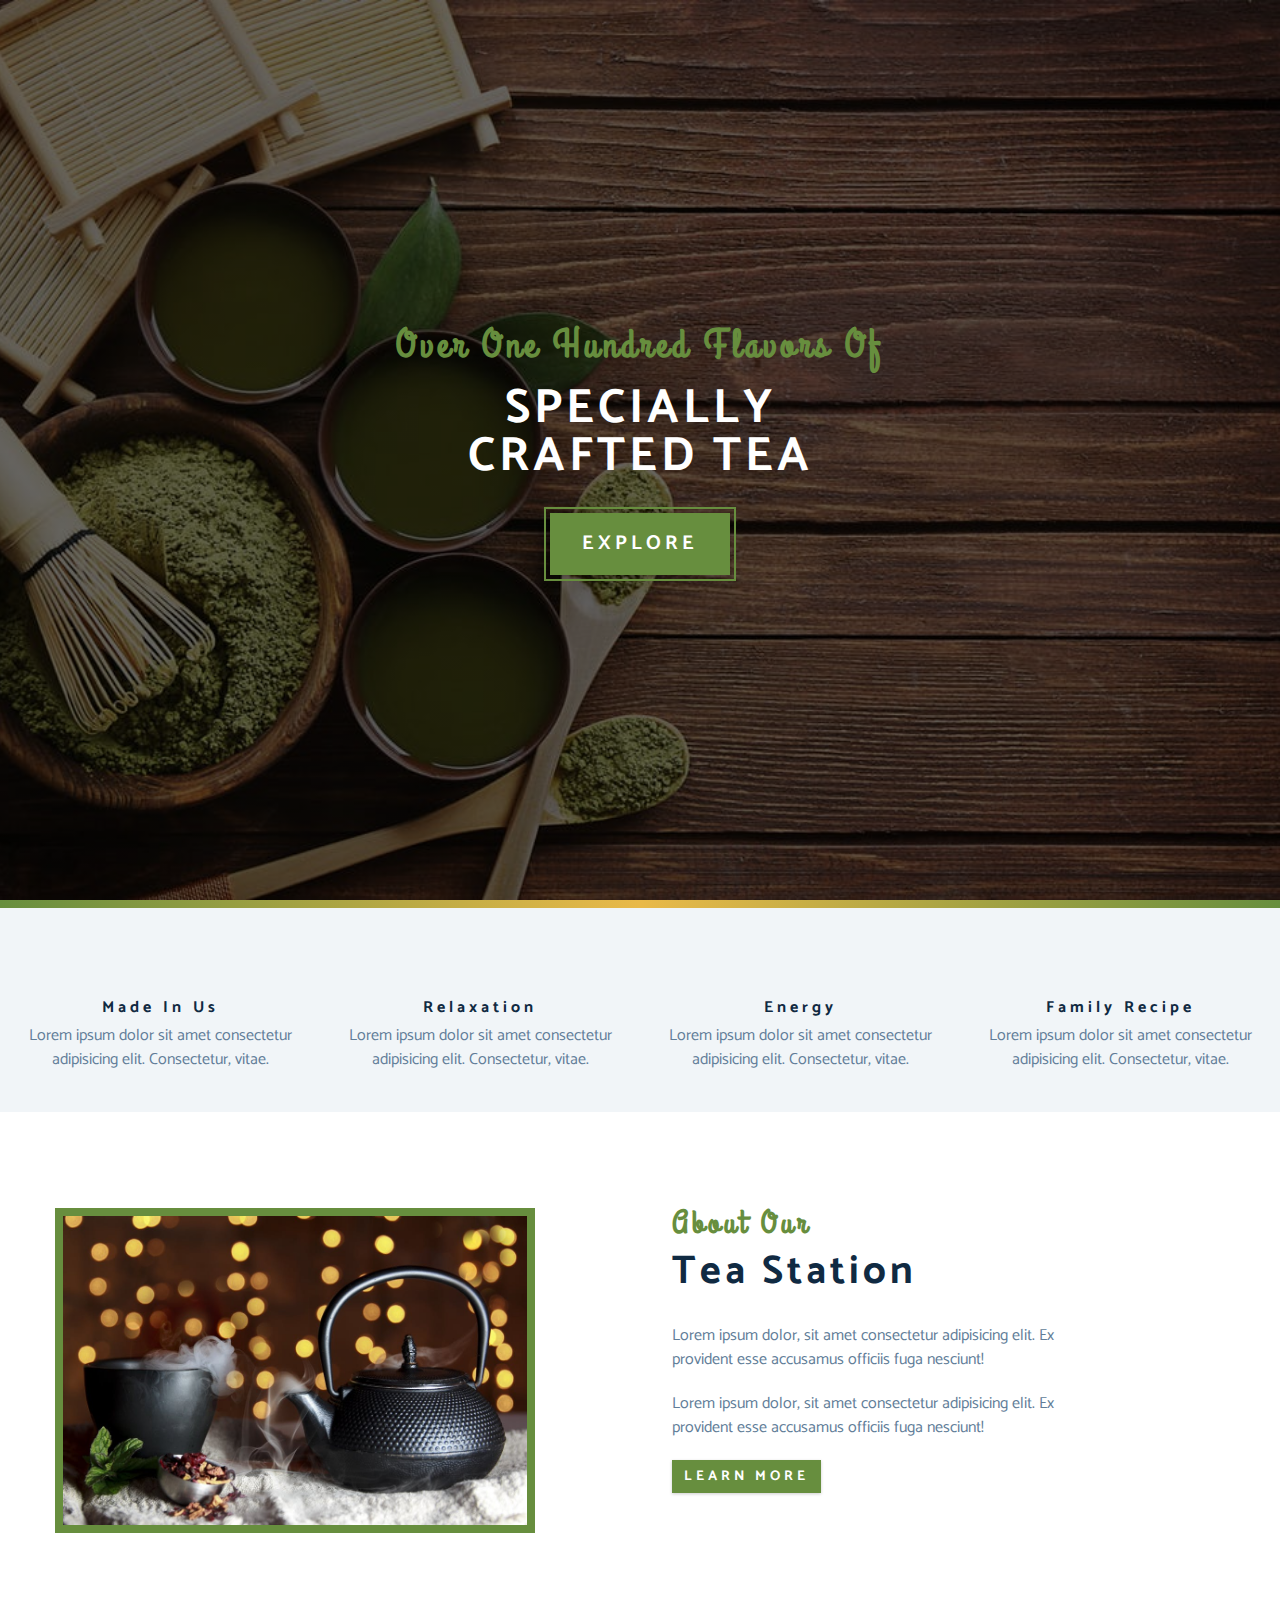
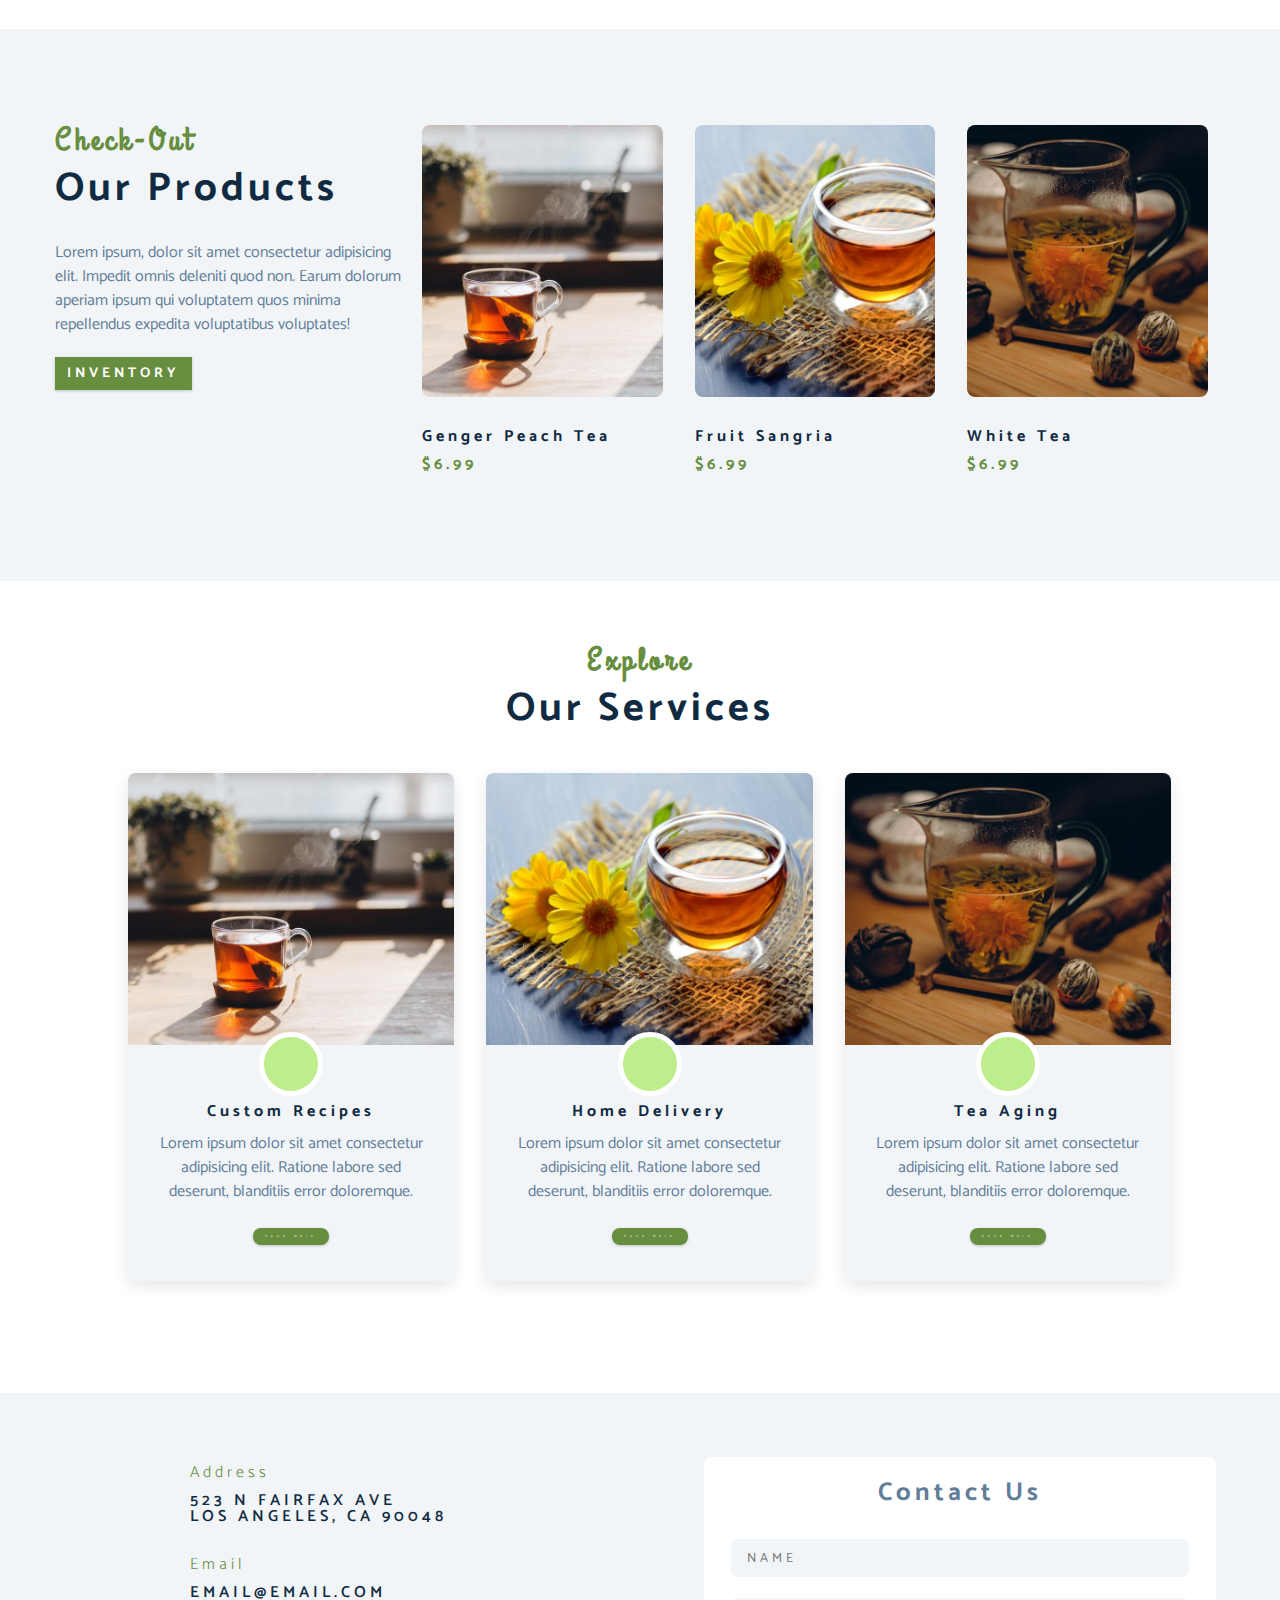
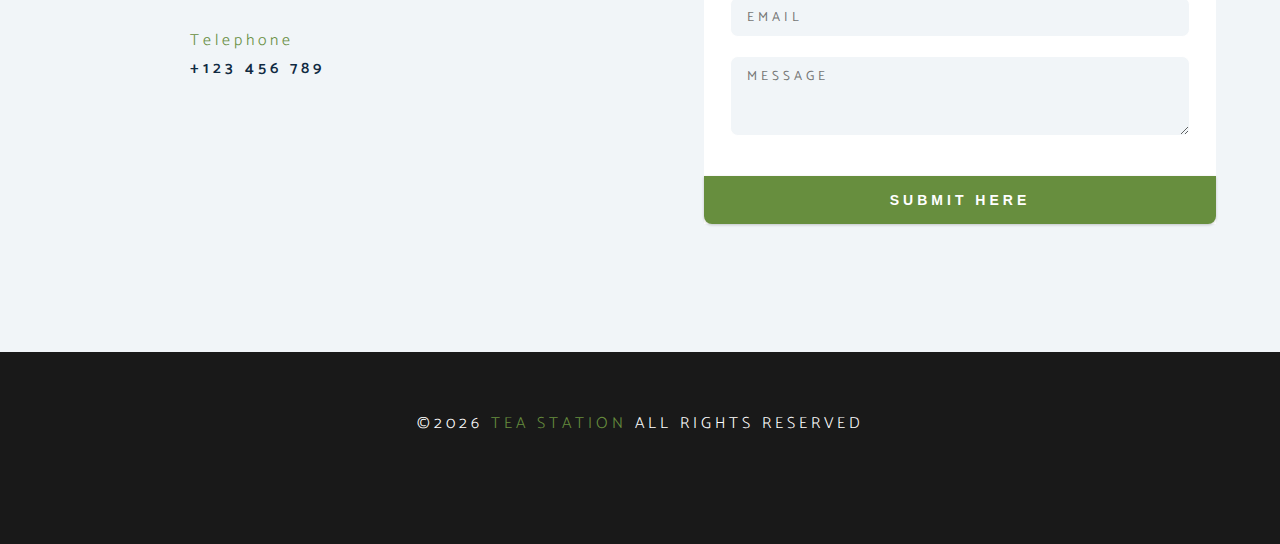
<file: index.html>
<!DOCTYPE html>
<html lang="en">
  <head>
    <meta charset="UTF-8" />
    <meta http-equiv="X-UA-Compatible" content="IE=edge" />
    <meta name="viewport" content="width=device-width, initial-scale=1.0" />
    <title>Tea Station Project || Home</title>
    <link
      rel="stylesheet"
      href="https://cdnjs.cloudflare.com/ajax/libs/font-awesome/6.1.1/css/all.min.css"
      integrity="sha512-KfkfwYDsLkIlwQp6LFnl8zNdLGxu9YAA1QvwINks4PhcElQSvqcyVLLD9aMhXd13uQjoXtEKNosOWaZqXgel0g=="
      crossorigin="anonymous"
      referrerpolicy="no-referrer"
    />
    <link rel="stylesheet" href="./css/improve.css" />
  </head>
  <body>
    <!-- navbar -->
    <div class="navbar">
      <button class="nav-btn" id="nav-btn">
        <i class="fas fa-bars"></i>
      </button>
    </div>

    <nav class="nav-lists" id="nav-lists">
      <div class="close-btn-container">
        <button class="close-btn" id="close-btn">
          <i class="fas fa-times"></i>
        </button>
      </div>
      <ul class="nav-content">
        <li><a href="index.html" class="nav-item">home</a></li>
        <li>
          <a href="skills.html" class="nav-item">skills</a>
        </li>
        <li><a href="about.html" class="nav-item">about</a></li>
        <li><a href="products.html" class="nav-item">products</a></li>
      </ul>
    </nav>

    <!-- end of navbar -->

    <!-- header -->
    <header class="header">
      <div class="banner">
        <h2>Over one hundred flavors of</h2>
        <h1>
          specially <br />
          crafted tea
        </h1>
        <a href="skills.html" class="btn banner-btn">explore</a>
      </div>
    </header>
    <!-- end of header -->

    <!-- Content-divider  -->
    <div class="content-divider"></div>

    <!-- skills section -->
    <section class="skills clearfix">
      <div class="skills-content">
        <!-- single skill -->
        <article class="skill">
          <span class="icon">
            <i class="fa-solid fa-mug-hot"></i>
          </span>
          <h4 class="title skill-title">made in us</h4>
          <p class="skill-text">
            Lorem ipsum dolor sit amet consectetur adipisicing elit.
            Consectetur, vitae.
          </p>
        </article>
        <!-- end of single skill -->
        <!-- single skill -->
        <article class="skill">
          <span class="icon">
            <i class="fa-solid fa-champagne-glasses"></i>
          </span>
          <h4 class="title skill-title">relaxation</h4>
          <p class="skill-text">
            Lorem ipsum dolor sit amet consectetur adipisicing elit.
            Consectetur, vitae.
          </p>
        </article>
        <!-- end of single skill -->
        <!-- single skill -->
        <article class="skill">
          <span class="icon">
            <i class="fas fa-bomb"></i>
          </span>
          <h4 class="title skill-title">energy</h4>
          <p class="skill-text">
            Lorem ipsum dolor sit amet consectetur adipisicing elit.
            Consectetur, vitae.
          </p>
        </article>
        <!-- end of single skill -->
        <!-- single skill -->
        <article class="skill">
          <span class="icon">
            <i class="fas fa-mortar-pestle"></i>
          </span>
          <h4 class="title skill-title">family recipe</h4>
          <p class="skill-text">
            Lorem ipsum dolor sit amet consectetur adipisicing elit.
            Consectetur, vitae.
          </p>
        </article>
        <!-- end of single skill -->
      </div>
    </section>
    <!-- end of skills section -->
    <!-- <h1>Hello world</h1> -->

    <!-- about section -->
    <section>
      <div class="section-center clearfix">
        <!-- about-img -->
        <article class="about-img">
          <div class="about-picture-container">
            <img
              src="./images/about-bcg.jpeg"
              alt="tea kettle"
              class="about-picture"
            />
          </div>
        </article>

        <!-- about-info -->
        <article class="about-info">
          <!-- section title -->
          <div class="section-title">
            <h3>about our</h3>
            <h2>tea station</h2>
          </div>
          <!-- end of section title -->
          <p class="about-text">
            Lorem ipsum dolor, sit amet consectetur adipisicing elit. Ex
            provident esse accusamus officiis fuga nesciunt!
          </p>
          <p class="about-text">
            Lorem ipsum dolor, sit amet consectetur adipisicing elit. Ex
            provident esse accusamus officiis fuga nesciunt!
          </p>
          <a href="about.html" class="btn about-btn">learn more</a>
        </article>
      </div>
    </section>
    <!-- end of about section -->

    <!-- <h1>hello world</h1> -->

    <!-- products -->
    <section class="products">
      <div class="section-center clearfix">
        <!-- products info -->
        <article class="products-info">
          <!-- section title -->
          <div class="section-title">
            <h3>check-out</h3>
            <h2>our products</h2>
          </div>
          <!-- end of section title -->
          <p class="product-text">
            Lorem ipsum, dolor sit amet consectetur adipisicing elit. Impedit
            omnis deleniti quod non. Earum dolorum aperiam ipsum qui voluptatem
            quos minima repellendus expedita voluptatibus voluptates!
          </p>

          <a href="products.html" class="btn">inventory</a>
        </article>

        <!-- end of products info -->

        <!-- products inventory -->
        <article class="products-inventory clearfix">
          <!-- single product -->
          <div class="product">
            <img
              src="./images/product-1.jpeg"
              alt="single product"
              class="product-img"
            />
            <h4 class="product-title">genger peach tea</h4>
            <h4 class="product-price">$6.99</h4>
          </div>
          <!-- end of single product -->

          <!-- single product -->
          <div class="product">
            <img
              src="./images/product-2.jpeg"
              alt="single product"
              class="product-img"
            />
            <h4 class="product-title">fruit sangria</h4>
            <h4 class="product-price">$6.99</h4>
          </div>
          <!-- end of single product -->

          <!-- single product -->
          <div class="product">
            <img
              src="./images/product-3.jpeg"
              alt="single product"
              class="product-img"
            />
            <h4 class="product-title">white tea</h4>
            <h4 class="product-price">$6.99</h4>
            <!-- end of single product -->
          </div>
        </article>
        <!-- end of products inventory -->
      </div>
    </section>
    <!-- end of products -->

    <!-- services -->
    <section class="services clearfix">
      <article class="services-title">
        <h3>explore</h3>
        <h2>our services</h2>
      </article>

      <!-- single service -->
      <!-- 此处与示例代码有所不同 -->
      <article class="service clearfix">
        <div class="service-img">
          <img src="./images/product-1.jpeg" alt="" class="service-picture" />
        </div>
        <div class="icons">
          <span class="service-icon"><i class="fas fa-mortar-pestle"></i></span>
        </div>
        <div class="service-info">
          <h4 class="title">custom recipes</h4>
          <p class="service-text">
            Lorem ipsum dolor sit amet consectetur adipisicing elit. Ratione
            labore sed deserunt, blanditiis error doloremque.
          </p>
          <a href="products.html" class="btn service-btn">read more</a>
        </div>
      </article>
      <!-- end of single service -->

      <!-- single service -->
      <article class="service">
        <div class="service-img">
          <img
            src="./images/product-2.jpeg"
            alt="single service"
            class="service-picture"
          />
        </div>
        <div class="icons">
          <span class="service-icon"><i class="fas fa-home fa-fw"></i></span>
        </div>
        <div class="service-info">
          <h4 class="title">home delivery</h4>
          <p class="service-text">
            Lorem ipsum dolor sit amet consectetur adipisicing elit. Ratione
            labore sed deserunt, blanditiis error doloremque.
          </p>
          <a href="products.html" class="btn service-btn">read more</a>
        </div>
      </article>
      <!-- end of single service -->

      <!-- single service -->
      <article class="service">
        <div class="service-img">
          <img src="./images/product-3.jpeg" alt="" class="service-picture" />
        </div>
        <div class="icons">
          <span class="service-icon"><i class="fa-solid fa-mug-hot"></i></span>
        </div>
        <div class="service-info">
          <h4 class="title">tea aging</h4>
          <p class="service-text">
            Lorem ipsum dolor sit amet consectetur adipisicing elit. Ratione
            labore sed deserunt, blanditiis error doloremque.
          </p>
          <a href="products.html" class="btn service-btn">read more</a>
        </div>
      </article>
      <!-- end of single service -->
    </section>
    <!-- end of services -->

    <!-- contact -->
    <section class="contact clearfix">
      <!-- contact part 1 -->
      <article class="contact-intro">
        <div class="about-contact clearfix">
          <div class="intro">
            <h4 class="contact-title">
              <span class="contact-icon"
                ><i class="fas fa-location-arrow"></i
              ></span>
              address
            </h4>
            <h4 class="contact-text">
              523 n fairfax ave <br />
              los angeles, ca 90048
            </h4>
          </div>
          <div class="intro">
            <h4 class="title contact-title">
              <span class="contact-icon"><i class="fas fa-envelope"></i></span>
              email
            </h4>
            <h4 class="contact-text">email@email.com</h4>
          </div>
          <div class="intro">
            <h4 class="title contact-title">
              <span class="contact-icon"><i class="fas fa-phone"></i></span>
              telephone
            </h4>
            <h4 class="contact-text">+123 456 789</h4>
          </div>
        </div>
      </article>

      <!-- contact part 2 -->
      <div class="contact-info-box">
        <div class="contact-info">
          <article class="contact-box">
            <h3 class="title contactus-title">contact us</h3>
            <form action="https://formspree.io/f/mvoldnjj" method="POST">
              <input
                type="text"
                placeholder="NAME"
                class="contact-input"
                name="name"
              /><br />
              <input
                placeholder="EMAIL"
                class="contact-input"
                name="email"
                type="email"
              /><br />
              <textarea
                name="message"
                id="message"
                cols="60"
                rows="5"
                class="contact-input contactus-text"
                placeholder="MESSAGE"
              ></textarea>
              <br />
              <button type="submit" class="btn contact-btn">submit here</button>
            </form>
          </article>
        </div>
      </div>
    </section>
    <!-- end of about -->

    <!-- footer -->
    <footer class="rights clearfix">
      <div class="rights-box">
        <div class="media-icon">
          <i class="fab fa-facebook"></i>
          <i class="fab fa-twitter"></i>
          <i class="fab fa-instagram"></i>
        </div>
        <h4 class="rights-text">
          &copy;<span id="year"></span><span> tea station</span> all rights
          reserved
        </h4>
      </div>
    </footer>
    <!-- end of footer -->
    <script src="app.js"></script>
  </body>
</html>
</file>
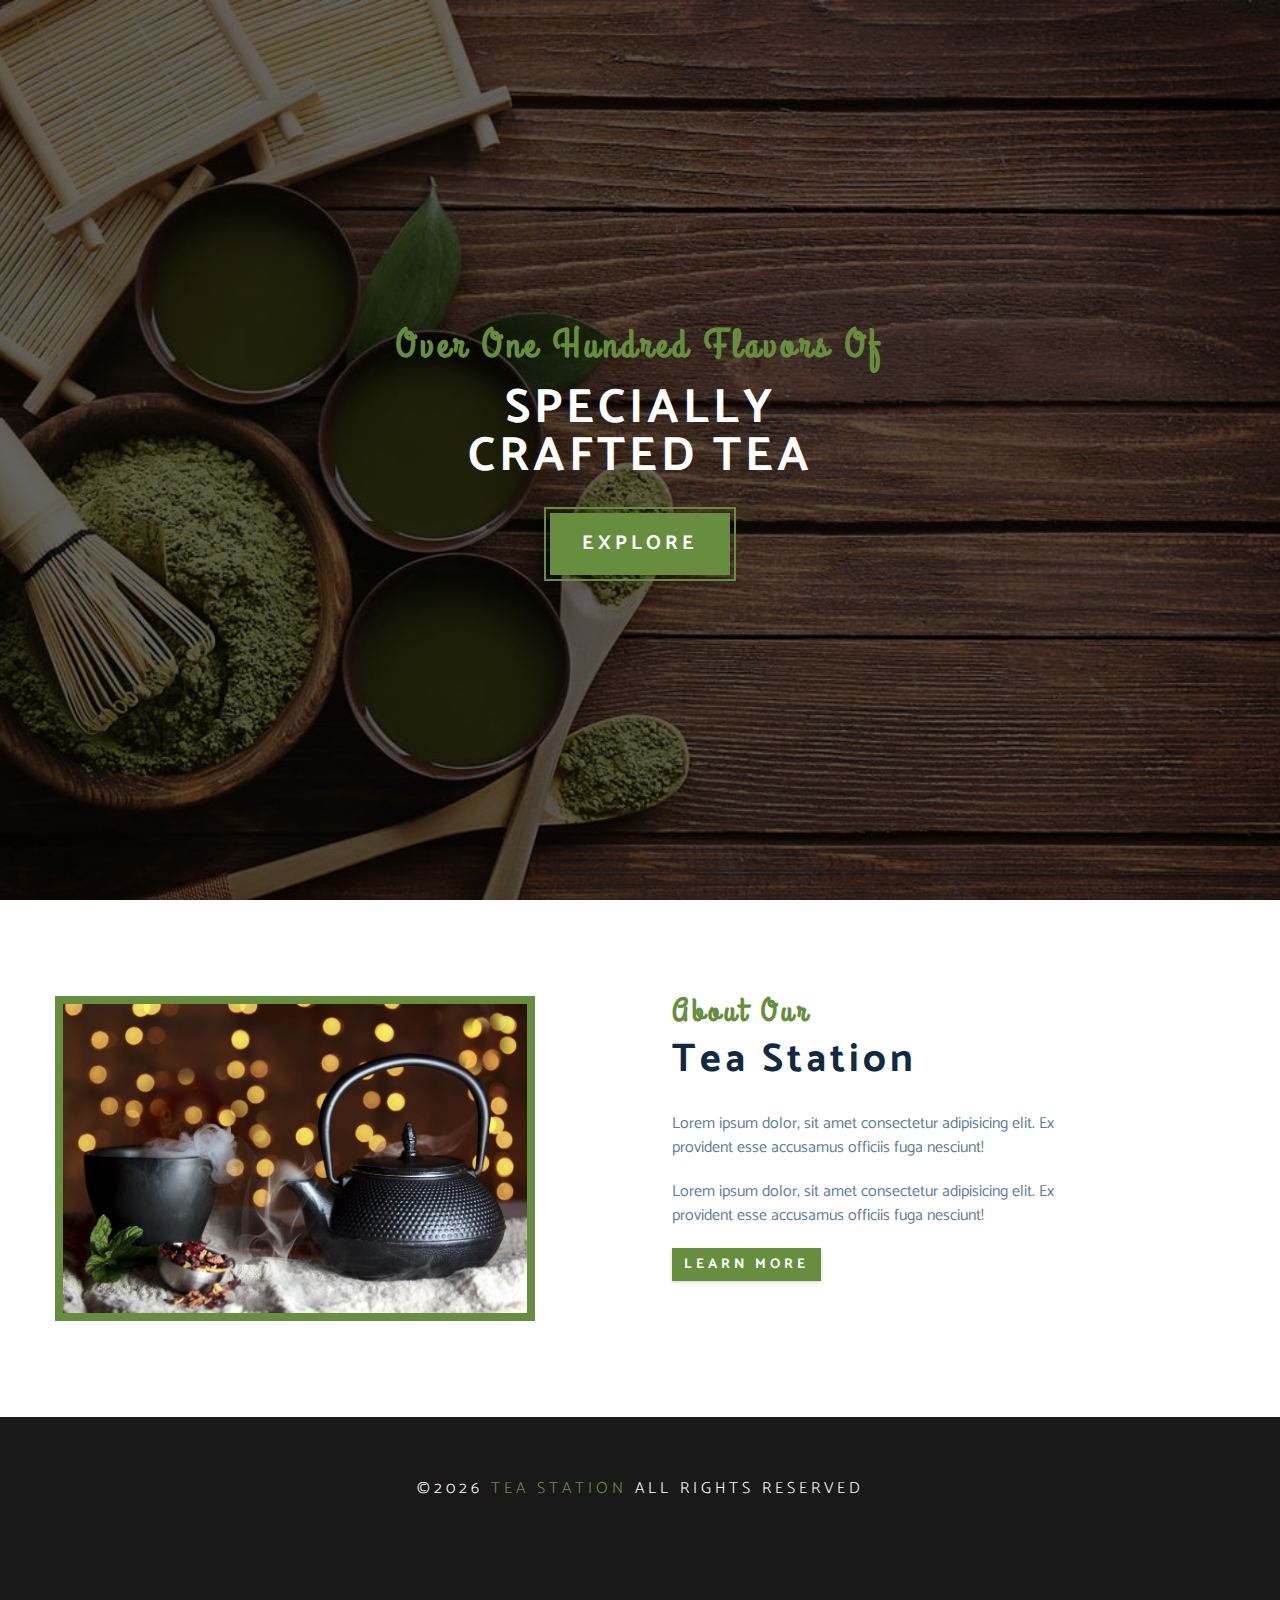
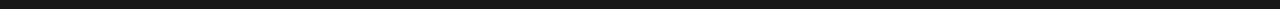
<file: about.html>
<!DOCTYPE html>
<html lang="en">
  <head>
    <meta charset="UTF-8" />
    <meta http-equiv="X-UA-Compatible" content="IE=edge" />
    <meta name="viewport" content="width=device-width, initial-scale=1.0" />
    <title>About</title>
    <link
      rel="stylesheet"
      href="https://cdnjs.cloudflare.com/ajax/libs/font-awesome/6.1.1/css/all.min.css"
      integrity="sha512-KfkfwYDsLkIlwQp6LFnl8zNdLGxu9YAA1QvwINks4PhcElQSvqcyVLLD9aMhXd13uQjoXtEKNosOWaZqXgel0g=="
      crossorigin="anonymous"
      referrerpolicy="no-referrer"
    />
    <link rel="stylesheet" href="./css/improve.css" />
  </head>
  <body>
    <!-- navbar -->
    <div class="navbar">
      <button class="nav-btn" id="nav-btn">
        <i class="fas fa-bars"></i>
      </button>
    </div>

    <nav class="nav-lists" id="nav-lists">
      <div class="close-btn-container">
        <button class="close-btn" id="close-btn">
          <i class="fas fa-times"></i>
        </button>
      </div>
      <ul class="nav-content">
        <li class="nav-item"><a href="index.html">home</a></li>
        <li class="nav-item">
          <a href="skills.html">skills</a>
        </li>
        <li class="nav-item"><a href="about.html">about</a></li>
        <li class="nav-item"><a href="products.html">products</a></li>
      </ul>
    </nav>

    <!-- end of navbar -->

    <!-- header -->
    <header class="header">
      <div class="banner">
        <h2>Over one hundred flavors of</h2>
        <h1>
          specially <br />
          crafted tea
        </h1>
        <a href="skills.html" class="btn banner-btn">explore</a>
      </div>
    </header>
    <!-- end of header -->

    <!-- about section -->
    <section>
      <div class="section-center clearfix">
        <!-- about-img -->
        <article class="about-img">
          <div class="about-picture-container">
            <img
              src="./images/about-bcg.jpeg"
              alt="tea kettle"
              class="about-picture"
            />
          </div>
        </article>

        <!-- about-info -->
        <article class="about-info">
          <!-- section title -->
          <div class="section-title">
            <h3>about our</h3>
            <h2>tea station</h2>
          </div>
          <!-- end of section title -->
          <p class="about-text">
            Lorem ipsum dolor, sit amet consectetur adipisicing elit. Ex
            provident esse accusamus officiis fuga nesciunt!
          </p>
          <p class="about-text">
            Lorem ipsum dolor, sit amet consectetur adipisicing elit. Ex
            provident esse accusamus officiis fuga nesciunt!
          </p>
          <a href="about.html" class="btn about-btn">learn more</a>
        </article>
      </div>
    </section>
    <!-- end of about section -->

    <!-- footer -->
    <footer class="rights clearfix">
      <div class="rights-box">
        <div class="media-icon">
          <i class="fab fa-facebook"></i>
          <i class="fab fa-twitter"></i>
          <i class="fab fa-instagram"></i>
        </div>
        <h4 class="rights-text">
          &copy;<span id="year"></span><span> tea station</span> all rights
          reserved
        </h4>
      </div>
    </footer>
    <!-- end of footer -->
    <script src="app.js"></script>
  </body>
</html>
</file>
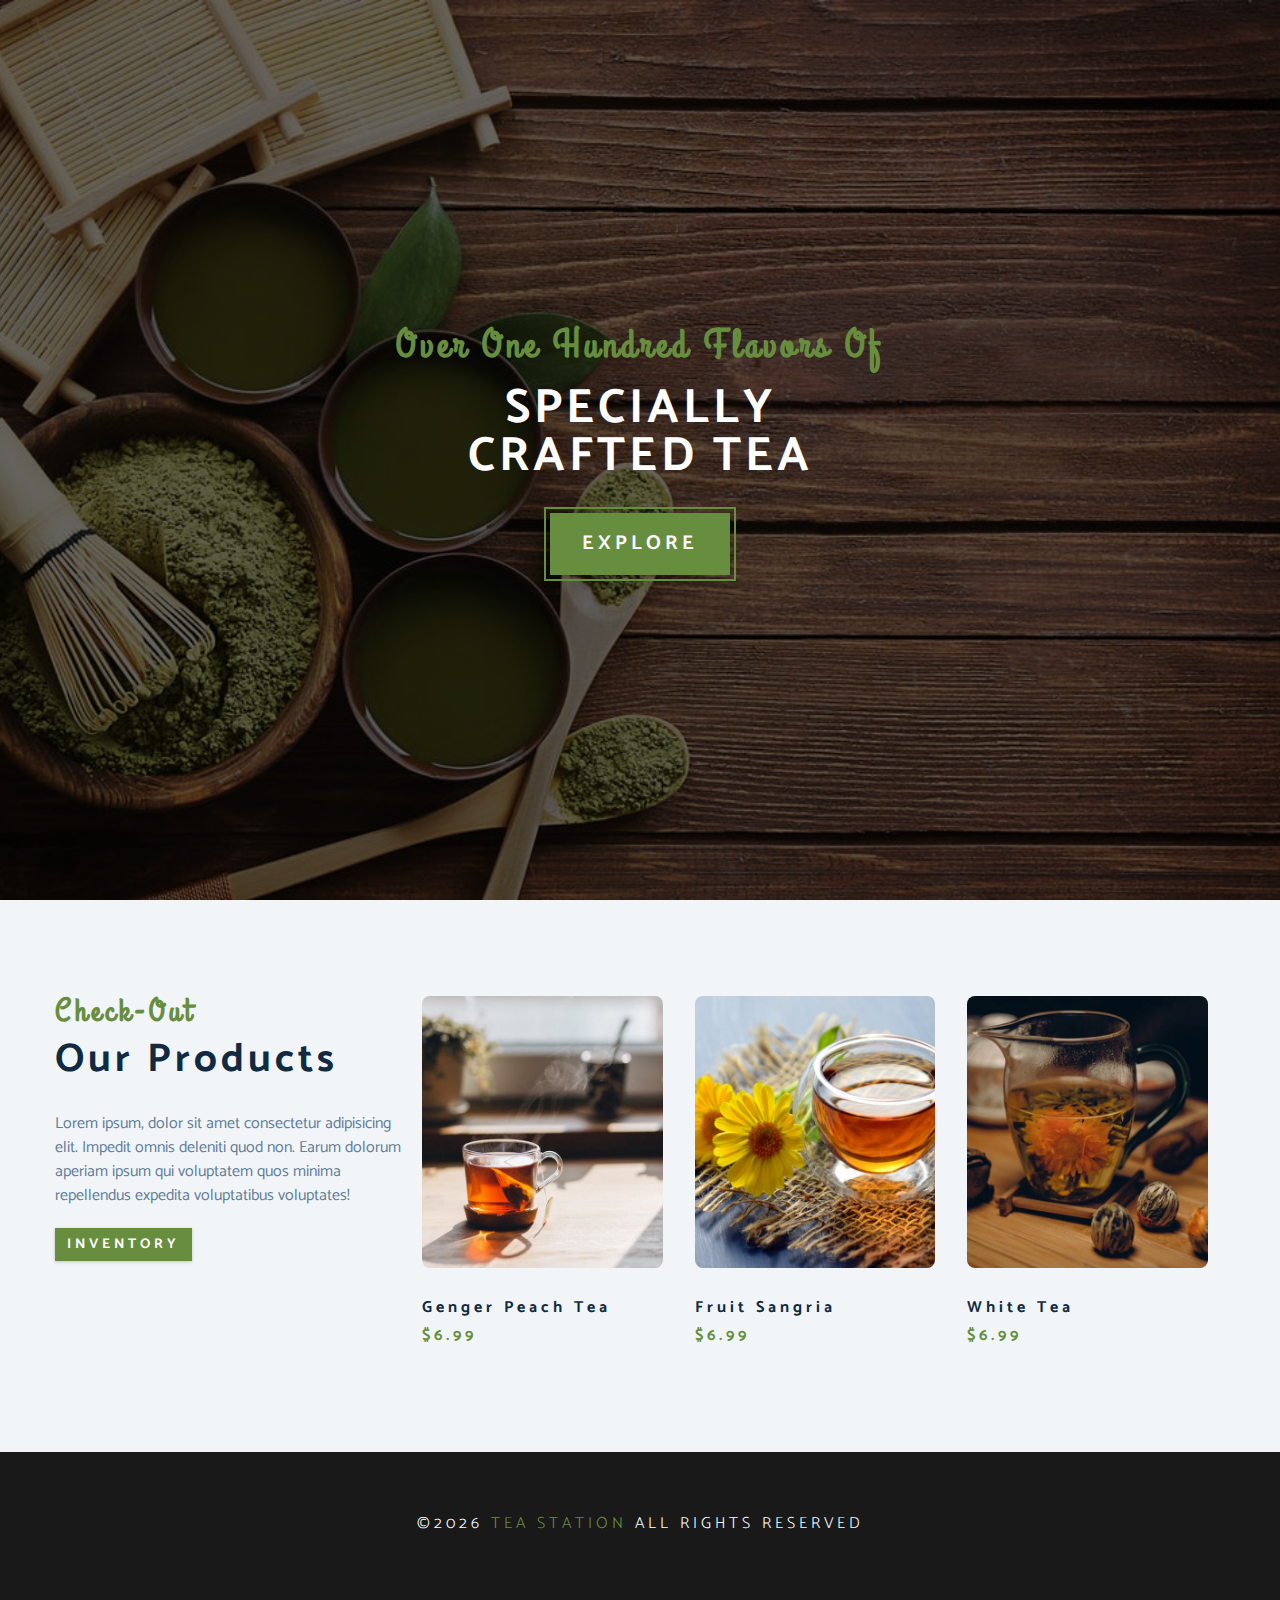
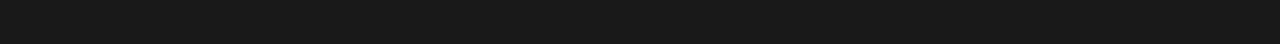
<file: products.html>
<!DOCTYPE html>
<html lang="en">
  <head>
    <meta charset="UTF-8" />
    <meta http-equiv="X-UA-Compatible" content="IE=edge" />
    <meta name="viewport" content="width=device-width, initial-scale=1.0" />
    <title>Products</title>
    <link
      rel="stylesheet"
      href="https://cdnjs.cloudflare.com/ajax/libs/font-awesome/6.1.1/css/all.min.css"
      integrity="sha512-KfkfwYDsLkIlwQp6LFnl8zNdLGxu9YAA1QvwINks4PhcElQSvqcyVLLD9aMhXd13uQjoXtEKNosOWaZqXgel0g=="
      crossorigin="anonymous"
      referrerpolicy="no-referrer"
    />
    <link rel="stylesheet" href="./css/improve.css" />
  </head>
  <body>
    <!-- navbar -->
    <div class="navbar">
      <button class="nav-btn" id="nav-btn">
        <i class="fas fa-bars"></i>
      </button>
    </div>

    <nav class="nav-lists" id="nav-lists">
      <div class="close-btn-container">
        <button class="close-btn" id="close-btn">
          <i class="fas fa-times"></i>
        </button>
      </div>
      <ul class="nav-content">
        <li class="nav-item"><a href="index.html">home</a></li>
        <li class="nav-item">
          <a href="skills.html">skills</a>
        </li>
        <li class="nav-item"><a href="about.html">about</a></li>
        <li class="nav-item"><a href="products.html">products</a></li>
      </ul>
    </nav>

    <!-- end of navbar -->

    <!-- header -->
    <header class="header">
      <div class="banner">
        <h2>Over one hundred flavors of</h2>
        <h1>
          specially <br />
          crafted tea
        </h1>
        <a href="skills.html" class="btn banner-btn">explore</a>
      </div>
    </header>
    <!-- end of header -->

    <!-- products -->
    <section class="products">
      <div class="section-center clearfix">
        <!-- products info -->
        <article class="products-info">
          <!-- section title -->
          <div class="section-title">
            <h3>check-out</h3>
            <h2>our products</h2>
          </div>
          <!-- end of section title -->
          <p class="product-text">
            Lorem ipsum, dolor sit amet consectetur adipisicing elit. Impedit
            omnis deleniti quod non. Earum dolorum aperiam ipsum qui voluptatem
            quos minima repellendus expedita voluptatibus voluptates!
          </p>

          <a href="products.html" class="btn">inventory</a>
        </article>

        <!-- end of products info -->

        <!-- products inventory -->
        <article class="products-inventory clearfix">
          <!-- single product -->
          <div class="product">
            <img
              src="./images/product-1.jpeg"
              alt="single product"
              class="product-img"
            />
            <h4 class="product-title">genger peach tea</h4>
            <h4 class="product-price">$6.99</h4>
          </div>
          <!-- end of single product -->

          <!-- single product -->
          <div class="product">
            <img
              src="./images/product-2.jpeg"
              alt="single product"
              class="product-img"
            />
            <h4 class="product-title">fruit sangria</h4>
            <h4 class="product-price">$6.99</h4>
          </div>
          <!-- end of single product -->

          <!-- single product -->
          <div class="product">
            <img
              src="./images/product-3.jpeg"
              alt="single product"
              class="product-img"
            />
            <h4 class="product-title">white tea</h4>
            <h4 class="product-price">$6.99</h4>
            <!-- end of single product -->
          </div>
        </article>
        <!-- end of products inventory -->
      </div>
    </section>
    <!-- end of products -->

    <!-- footer -->
    <footer class="rights clearfix">
      <div class="rights-box">
        <div class="media-icon">
          <i class="fab fa-facebook"></i>
          <i class="fab fa-twitter"></i>
          <i class="fab fa-instagram"></i>
        </div>
        <h4 class="rights-text">
          &copy;<span id="year"></span><span> tea station</span> all rights
          reserved
        </h4>
      </div>
    </footer>
    <!-- end of footer -->
    <script src="app.js"></script>
  </body>
</html>
</file>
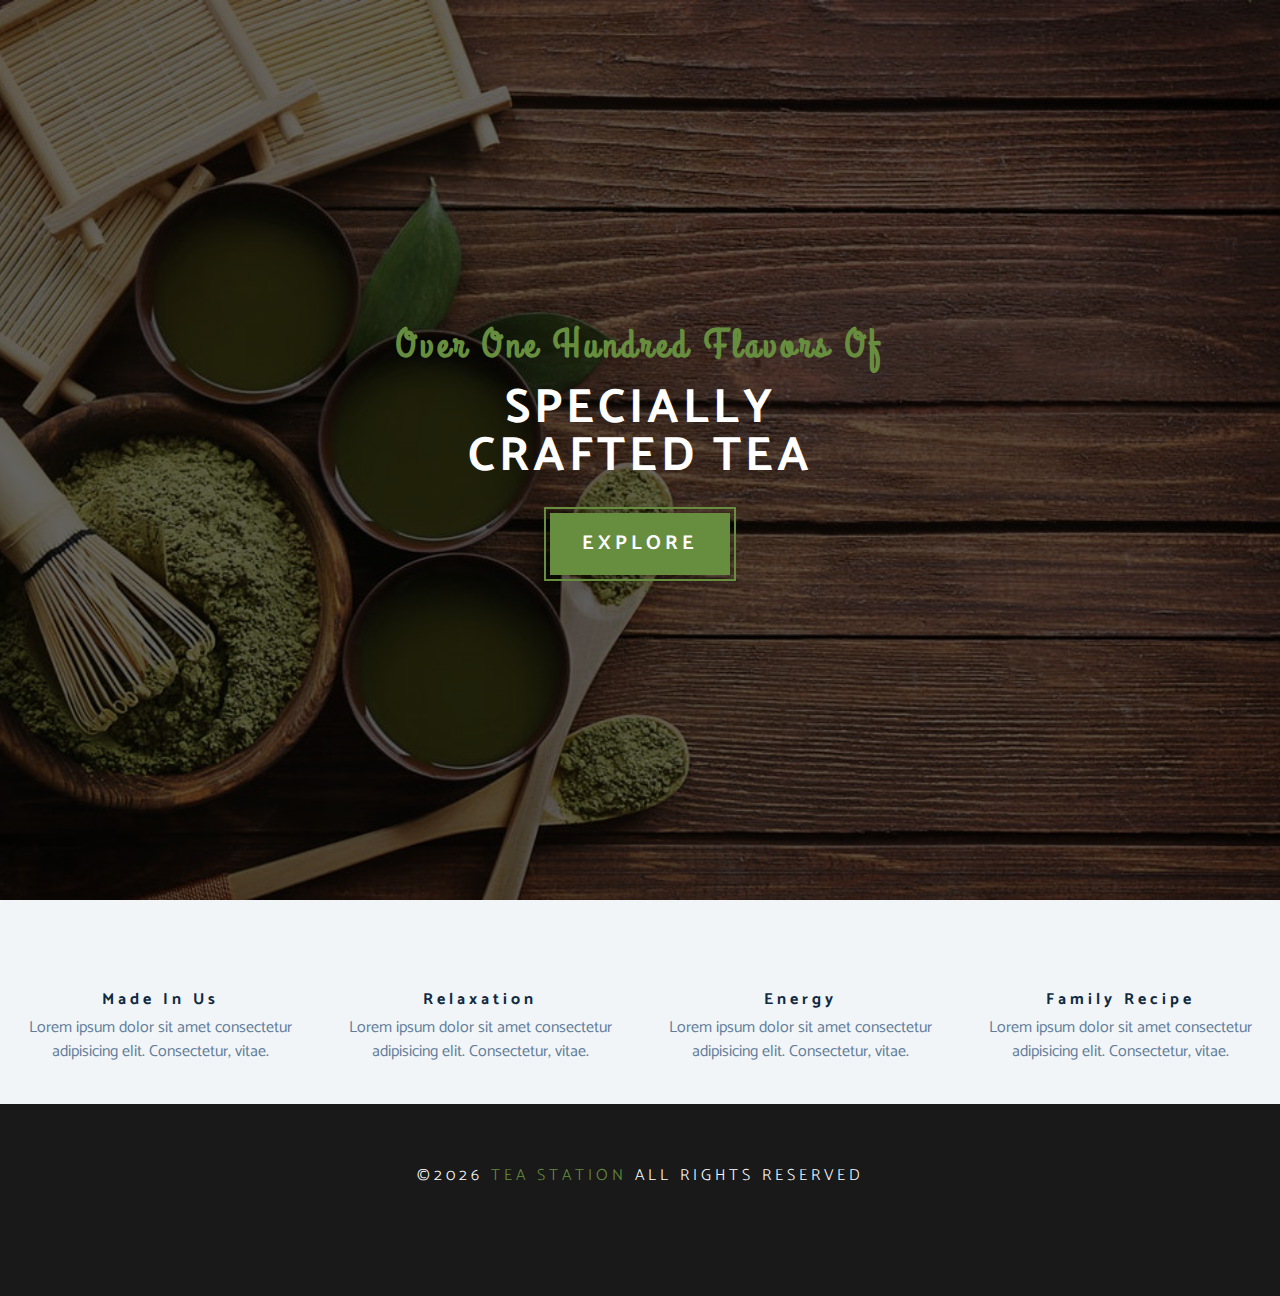
<file: skills.html>
<!DOCTYPE html>
<html lang="en">
  <head>
    <meta charset="UTF-8" />
    <meta http-equiv="X-UA-Compatible" content="IE=edge" />
    <meta name="viewport" content="width=device-width, initial-scale=1.0" />
    <title>Skills</title>
    <link
      rel="stylesheet"
      href="https://cdnjs.cloudflare.com/ajax/libs/font-awesome/6.1.1/css/all.min.css"
      integrity="sha512-KfkfwYDsLkIlwQp6LFnl8zNdLGxu9YAA1QvwINks4PhcElQSvqcyVLLD9aMhXd13uQjoXtEKNosOWaZqXgel0g=="
      crossorigin="anonymous"
      referrerpolicy="no-referrer"
    />
    <link rel="stylesheet" href="./css/improve.css" />
  </head>
  <body>
    <!-- navbar -->
    <div class="navbar">
      <button class="nav-btn" id="nav-btn">
        <i class="fas fa-bars"></i>
      </button>
    </div>

    <nav class="nav-lists" id="nav-lists">
      <div class="close-btn-container">
        <button class="close-btn" id="close-btn">
          <i class="fas fa-times"></i>
        </button>
      </div>
      <ul class="nav-content">
        <li class="nav-item"><a href="index.html">home</a></li>
        <li class="nav-item">
          <a href="skills.html">skills</a>
        </li>
        <li class="nav-item"><a href="about.html">about</a></li>
        <li class="nav-item"><a href="products.html">products</a></li>
      </ul>
    </nav>

    <!-- end of navbar -->

    <!-- header -->
    <header class="header">
      <div class="banner">
        <h2>Over one hundred flavors of</h2>
        <h1>
          specially <br />
          crafted tea
        </h1>
        <a href="skills.html" class="btn banner-btn">explore</a>
      </div>
    </header>
    <!-- end of header -->


    <!-- skills section -->
    <section class="skills clearfix">
      <div class="skills-content">
        <!-- single skill -->
        <article class="skill">
          <span class="icon">
            <i class="fa-solid fa-mug-hot"></i>
          </span>
          <h4 class="title skill-title">made in us</h4>
          <p class="skill-text">
            Lorem ipsum dolor sit amet consectetur adipisicing elit.
            Consectetur, vitae.
          </p>
        </article>
        <!-- end of single skill -->
        <!-- single skill -->
        <article class="skill">
          <span class="icon">
            <i class="fa-solid fa-champagne-glasses"></i>
          </span>
          <h4 class="title skill-title">relaxation</h4>
          <p class="skill-text">
            Lorem ipsum dolor sit amet consectetur adipisicing elit.
            Consectetur, vitae.
          </p>
        </article>
        <!-- end of single skill -->
        <!-- single skill -->
        <article class="skill">
          <span class="icon">
            <i class="fas fa-bomb"></i>
          </span>
          <h4 class="title skill-title">energy</h4>
          <p class="skill-text">
            Lorem ipsum dolor sit amet consectetur adipisicing elit.
            Consectetur, vitae.
          </p>
        </article>
        <!-- end of single skill -->
        <!-- single skill -->
        <article class="skill">
          <span class="icon">
            <i class="fas fa-mortar-pestle"></i>
          </span>
          <h4 class="title skill-title">family recipe</h4>
          <p class="skill-text">
            Lorem ipsum dolor sit amet consectetur adipisicing elit.
            Consectetur, vitae.
          </p>
        </article>
        <!-- end of single skill -->
      </div>
    </section>
    <!-- end of skills section -->

    <!-- footer -->
    <footer class="rights clearfix">
      <div class="rights-box">
        <div class="media-icon">
          <i class="fab fa-facebook"></i>
          <i class="fab fa-twitter"></i>
          <i class="fab fa-instagram"></i>
        </div>
        <h4 class="rights-text">
          &copy;<span id="year"></span><span> tea station</span> all rights
          reserved
        </h4>
      </div>
    </footer>
    <!-- end of footer -->
    <script src="app.js"></script>
  </body>
</html>
</file>
<file: css/improve.css>
/* 
 * ============
 * Fonts
 * ============
 */

@import url("https://fonts.googleapis.com/css2?family=Catamaran:wght@400;700&family=Grand+Hotel&display=swap");

/* 
 * global styles
 * faster development
 * reusable 
 */

/* 
 * ============
 * Variables
 * ============
 */
:root {
  --clr-primary: #678e3e;
  --clr-primary-light: #beed8c;
  --clr-grey-1: #102a42;
  --clr-grey-5: #617d98;
  --clr-grey-10: #f1f5f8;
  --clr-white: #fff;
  --ff-primary: "Catamaran", sans-serif;
  --ff-secondary: "Grand Hotel", cursive;
  --transition: all 0.3s linear;
  --spacing: 0.25rem;
  --radius: 0.5rem;
}

* {
  margin: 0;
  padding: 0;
  box-sizing: border-box;
}

body {
  font-family: var(--ff-primary);
  background-color: var(--clr-white);
  color: var(--clr-grey-1);
  line-height: 1.5;
  font-size: 0.875rem;
}

a {
  text-decoration: none;
}

img {
  width: 100%;
  display: block;
}

h1,
h2,
h3,
h4 {
  letter-spacing: var(--spacing);
  text-transform: capitalize;
  line-height: 1.25;
  margin-bottom: 0.75rem;
}

h1 {
  font-size: 3rem;
}

h2 {
  font-size: 2rem;
}

h3 {
  font-size: 1.5rem;
}

h4 {
  font-size: 0.875rem;
}

p {
  margin-bottom: 1.25rem;
}

@media screen and (min-width: 800px) {
  h1 {
    font-size: 4rem;
  }
  h2 {
    font-size: 2.5rem;
  }
  h3 {
    font-size: 2rem;
  }
  h4 {
    font-size: 1rem;
  }
  body {
    font-size: 1rem;
  }
  h1,
  h2,
  h3,
  h4 {
    line-height: 1;
  }
}

/* more global css */

.btn {
  display: inline-block;
  background: var(--clr-primary);
  text-transform: uppercase;
  color: var(--clr-white);
  padding: 0.375rem 0.75rem;
  letter-spacing: var(--spacing);
  font-weight: 700;
  transition: var(--transition);
  font-size: 0.875rem;
  border: none;
  cursor: pointer;
  box-shadow: 0 1px 3px rgba(0, 0, 0, 0.2);
}

.btn:hover {
  color: var(--clr-primary);
  background: var(--clr-primary-light);
}

.title {
  text-transform: capitalize;
}

.clearfix::after,
.clearfix::before {
  content: "";
  clear: both;
  display: table;
}

/* 
 * =============
 * Navbar
 * =============
 */
.navbar {
  position: fixed;
  top: 2rem;
  left: 2rem;
  z-index: 4;
}

.nav-btn {
  cursor: pointer;
  font-size: 2.5rem;
  background: none;
  color: var(--clr-primary);
  border: none;
  animation: navbar-animation 2s ease-out infinite;
}

@keyframes navbar-animation {
  50% {
    transform: scale(1.5);
  }
  100% {
    transform: scale(1);
  }
}

.close-btn-container {
  margin-bottom: 3rem;
  margin-right: 1rem;
}

.close-btn {
  font-size: 2.5rem;
  color: rgba(255, 0, 0, 0.4);
  background: none;
  border: none;
  float: right;
  cursor: pointer;
}

.close-btn:hover {
  color: rgb(188, 4, 4);
}

.nav-lists {
  background: var(--clr-grey-10);
  width: 20rem;
  height: 100%;
  position: fixed;
  top: 0;
  left: 0;
  z-index: 5;
  transform: translateX(-100%);
  transition: var(--transition);
}
.movetoright {
  transform: translate(0);
}

.nav-content {
  padding-top: 1rem;
  list-style-type: none;
  line-height: 2.8rem;
}

.nav-item {
  display: block;
  color: var(--clr-grey-5);
  font-size: 1.4rem;
  font-weight: 500;
  letter-spacing: var(--spacing);
  text-transform: uppercase;
  padding-left: 1rem;
  cursor: pointer;
  transition: var(--transition);
}

.nav-item a {
  color: var(--clr-grey-5);
}

.nav-item:hover {
  background: var(--clr-primary-light);
  border-left: 5px solid var(--clr-primary);
  color: var(--clr-primary);
}

/* 
 * =============
 * Header
 * =============
 */

/* 思考为什么要用header而不用banner */
.header {
  background: linear-gradient(rgba(0, 0, 0, 0.6), rgba(0, 0, 0, 0.6)),
    url("../images/main-bcg.jpeg") center/cover no-repeat fixed;
  /* background: linear-gradient(to left, rgba(0, 0, 0, 0.4), rgba(0, 0, 0, 0.2)),
    url("./images/main-bcg.jpeg") center/cover no-repeat; */
  width: 100%;
  height: 100vh;
  /* 为什么要使用relative布局 */
  position: relative;
  /* animation */
  /* 为什么要用overflow-x属性 */
  overflow-x: hidden;
}

.banner {
  position: absolute;
  top: 50%;
  left: 50%;
  transform: translate(-50%, -50%);
  text-align: center;
}

.banner h2 {
  color: var(--clr-primary);
  font-family: var(--ff-secondary);
  /* animation */
  animation: move-1 4s ease-in-out 1;
  animation-fill-mode: both;
}

@keyframes move-1 {
  0% {
    transform: translateX(900px);
  }
  40% {
    transform: translateX(-100px);
  }
  80% {
    transform: translateX(100px);
  }
}

.banner h1 {
  color: var(--clr-white);
  font-size: 3rem;
  text-transform: uppercase;
  margin-top: 1.25rem;
  margin-bottom: 2rem;
  /* animation */
  animation: move-2 4s 1 ease-in-out;
  animation-fill-mode: both;
}

@keyframes move-2 {
  0% {
    transform: translateX(-900px);
  }
  40% {
    transform: translateX(100px);
  }
  80% {
    transform: translateX(-100px);
  }
}

.banner-btn {
  outline: 0.125rem double var(--clr-primary);
  outline-offset: 0.25rem;
  font-size: 1.25rem;
  padding: 1rem 1.7rem;
}

.banner a {
  background-color: var(--clr-primary);
  /* width: 16vw; */
  width: 180px;
  text-align: center;
  /* animation */
  animation: scale 5s 1 ease-out;
  animation-fill-mode: both;
}

@keyframes scale {
  50% {
    transform: scale(1.5);
  }
  100% {
    transform: scale(1);
  }
}

/* 
 * ===============
 * Content-divider
 * ===============
 */

.content-divider {
  display: block;
  width: 100%;
  height: 0.5rem;
  background: linear-gradient(
    to left,
    var(--clr-primary),
    #e9b949,
    var(--clr-primary)
  );
}

/* 
 * ==============
 * Skills 
 * ==============
 */
.skills {
  /* display: inline-block; */
  width: 100%;
  height: 60%;
  text-align: center;
  background: var(--clr-grey-10);
}

.skill {
  padding: 2.5rem 0;
  text-align: center;
  transition: var(--transition);
}

.skill:hover {
  background: var(--clr-white);
  box-shadow: 0px 2px var(--clr-primary);
  transition: var(--transition);
}

.icon {
  font-size: 2.5rem;
  margin-bottom: 1.25rem;
  color: var(--clr-primary);
  transition: var(--transition);
  display: inline-block;
}

.skill:hover .icon {
  transform: translateY(-5px);
}

/* 思考区别 */
/* .icon {
  transform: translateY(-10px);
} */

/* .icon:hover {
  transform: translateY(-10px);
} */

.skill-title {
  margin-top: 1.5rem;
  margin-bottom: 0.5rem;
}

.skill-text {
  color: var(--clr-grey-5);
  max-width: 17rem; /* 为什么要使用max-width属性 */
  margin: 0 auto;
}

@media screen and (min-width: 576px) {
  .skill {
    float: left;
    width: 50%;
  }
}
@media screen and (min-width: 1200px) {
  .skill {
    /* float: left; */
    width: 25%;
  }
}

/* 
 * ===============
 * About
 * ===============
 */

.section-title {
  margin-bottom: 2rem;
}

.section-title h3 {
  color: var(--clr-primary);
  font-family: var(--ff-secondary);
}

.section-center {
  /* 为什么要用padding */
  padding: 4rem 0;
  width: 85vw;
  margin: 0 auto;
  max-width: 1170px;
}
@media screen and (min-width: 992px) {
  .section-center {
    width: 95vw;
    padding-block-end: 4rem 1rem;
  }
}

.about-img,
.about-info {
  padding: 2rem 0;
}

.about-picture-container {
  background: var(--clr-primary);
  border: 0.5rem solid var(--clr-primary);
  max-width: 30rem;
  /* extra stuff */
  overflow: hidden;
}

.about-picture-container:hover .about-picture {
  opacity: 0.5;
  transform: scale(1.2);
}

.about-picture {
  transition: var(--transition);
}

.about-text {
  max-width: 26rem;
  color: var(--clr-grey-5);
}

@media screen and (min-width: 992px) {
  .about-img,
  .about-info {
    float: left;
    width: 50%;
  }
  .about-info {
    padding-left: 2rem;
  }
}

h1 {
  font-size: 40px;
  /* font-size: 2rem; */
}

/* 
 * ===============
 * Products
 * ===============
 */
.products {
  background: var(--clr-grey-10);
}

.products article {
  padding: 2rem 0;
}

.product-text {
  color: var(--clr-grey-5);
  max-width: 26rem;
}

.product {
  margin-bottom: 2rem;
}

.product-img {
  border-radius: var(--radius);
  margin-bottom: 2rem;
  height: 17rem;
  object-fit: cover;
}

.product-price {
  color: var(--clr-primary);
}

@media screen and (min-width: 768px) {
  .product {
    float: left;
    width: 50%;
    padding-right: 2rem;
  }
}

@media screen and (min-width: 992px) {
  .product {
    width: 33.3%;
    /* padding-right: 2rem; */
  }
}

@media screen and (min-width: 1200px) {
  .products-info {
    float: left;
    width: 30%;
    /* padding-right: 2rem; */
  }
  .products-inventory {
    float: left;
    width: 70%;
  }
  .product {
    margin-bottom: 0;
    padding: 0 1rem;
  }
}

/* 
 * =============
 * Services
 * =============
 */

.services {
  background: var(--clr-white);
  text-align: center;
}

.services-title {
  padding-top: 4rem;
  padding-bottom: 2rem;
}

.services-title h3 {
  font-family: var(--ff-secondary);
  color: var(--clr-primary);
}

.service {
  display: inline-block;
  background: var(--clr-grey-10);
  border-radius: var(--radius);
  transition: var(--transition);
  box-shadow: 0 5px 15px rgba(0, 0, 0, 0.1);
  /* 老师没有这2行代码 */
  width: 85%;
  margin-bottom: 3rem;
}

.service:hover {
  box-shadow: 0 10px 15px rgba(0, 0, 0, 0.2);
  transform: scale(1.02);
}

.service-picture {
  height: 17rem;
  object-fit: cover;
  border-top-left-radius: var(--radius);
  border-top-right-radius: var(--radius);
}

.icons {
  margin: 0 auto;
  margin-top: -2rem;
  transform: translateY(-0.5rem);
  width: 4rem;
  height: 4rem;
  background: var(--clr-primary-light);
  border-radius: 50%;
  border: 5px solid var(--clr-white);
  display: inline-block;
}

.service-icon {
  font-size: 1.8rem;
  color: var(--clr-primary);
  /* background: var(--clr-primary-light); */
}

.icons span {
  display: inline-block;
  margin-top: 5px;
}

.service-info {
  background: var(--clr-grey-10);
  border-radius: var(--radius);
}

.service-info h4 {
  font-size: 1rem;
}

.service-text {
  font-size: 0.875rem;
  width: 80%;
  margin: 0 auto;
  color: var(--clr-grey-5);
}

.service-btn {
  margin-top: 1.5rem;
  margin-bottom: 2.25rem;
  border-radius: var(--radius);
  font-weight: 400;
  font-size: 0.2rem;
  text-transform: capitalize;
  /* 没有设置padding */
}

@media screen and (min-width: 770px) {
  .service {
    float: left;
    width: 40%;
    max-width: 475px;
    margin-left: 2rem;
  }
  .service-text {
    font-size: 1rem;
    width: 85%;
  }
}

@media screen and (min-width: 1000px) {
  .service {
    float: left;
    width: 30%;
  }
}

@media screen and (min-width: 1200px) {
  .services {
    width: 85vw;
    margin: 0 auto;
    max-width: 1200px;
  }
}

/* 
 * =============
 * Contact
 * =============
 */

.contact {
  background: var(--clr-grey-10);
  margin-top: 4rem;
  /* padding-top: 4rem; */
  padding-bottom: 4rem;
}

.intro {
  margin-bottom: 2rem;
  font-family: var(--ff-primary);
  /* border: 2px solid red; */
}

.contact-title {
  color: var(--clr-primary);
  font-weight: 300;
}

.contact-icon {
  font-size: 1rem;
  color: var(--clr-primary);
}

.fa-phone {
  transform: rotate(270deg);
}

.contact-text {
  color: var(--clr-grey-1);
  text-transform: uppercase;
  font-size: 1rem;
  font-weight: 600;
}

.contact-intro {
  width: 85%;
  margin: 2rem auto;
}

.about-contact {
  max-width: 500px;
  padding-top: 2.5rem;
}

.intro h4:not(span, .contact-text) {
  font-size: 1rem;
}

.contact-info-box {
  width: 85%;
  margin: 0 auto;
}

@media screen and (min-width: 1000px) {
  .contact-intro {
    float: left;
    width: 50%;
    padding-left: 5rem;
  }
  .contact-info-box {
    float: right;
    width: 50%;
    padding: 4rem;
  }
  .about-contact {
    margin: 0 auto;
    padding-left: 5rem;
  }
}

.contact-box {
  background: var(--clr-white);
  text-align: center;
  max-width: 600px;
  border-top-left-radius: var(--radius);
  border-top-right-radius: var(--radius);
  /* border: 2px solid red; */
}

.contactus-title {
  color: var(--clr-grey-5);
  font-size: 1.6rem;
  letter-spacing: var(--spacing);
  padding-top: 1.5rem;
  padding-bottom: 1.2rem;
}

.contact-input {
  width: 90%;
  height: 2.5rem;
  border-radius: var(--radius);
  border: 1px solid var(--clr-white);
  background: var(--clr-grey-10);
  margin-bottom: 1.2rem;
  letter-spacing: var(--spacing);
  padding-left: 1rem;
  font-family: var(--ff-primary);
}

.contactus-text {
  min-height: 5rem;
  max-width: 90%;
  min-width: 90%;
  margin-bottom: 2rem;
  padding-top: 0.5rem;
}

.contact-btn {
  width: 100%;
  height: 3rem;
  border-bottom-left-radius: var(--radius);
  border-bottom-right-radius: var(--radius);
}

/*
 *==============
 * Rights
 *==============
 */

.rights {
  height: 12rem;
  background: rgba(0, 0, 0, 0.9);
  color: var(--clr-white);
  font-family: var(--ff-primary);
  text-align: center;
}

.rights-box {
  margin: 4rem auto;
}

.media-icon {
  font-size: 1.5rem;
  letter-spacing: 8px;
  transition: var(--transition);
  cursor: pointer;
}

.fa-facebook:hover {
  color: var(--clr-primary);
}

.fa-twitter:hover {
  color: var(--clr-primary);
}

.fa-instagram:hover {
  color: var(--clr-primary);
}

.rights-text {
  margin-top: 1rem;
  text-transform: uppercase;
  font-weight: 300;
}

.rights-text span {
  color: var(--clr-primary);
}

#year {
  color: var(--clr-white);
}
</file>
